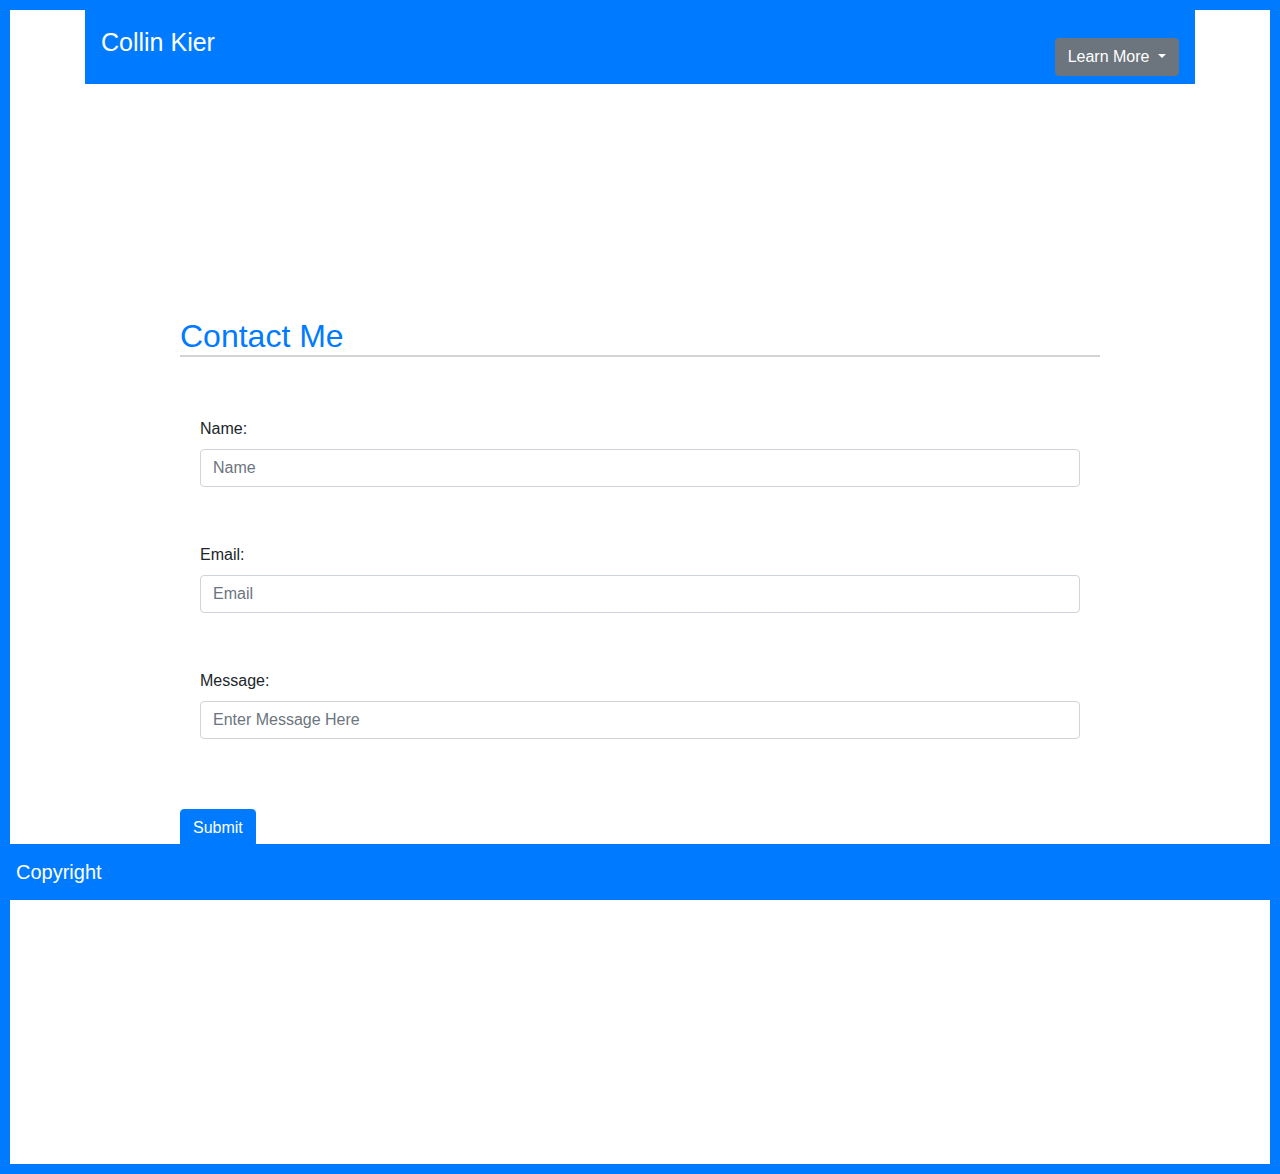
<file: BootstrapContact.html>
<!DOCTYPE html>
<html lang="en-us">
    <head>
        <meta charset ="UTF-8">
        <title>Portfolio</title>
        <link rel="stylesheet" href="https://stackpath.bootstrapcdn.com/bootstrap/4.4.1/css/bootstrap.min.css" integrity="sha384-Vkoo8x4CGsO3+Hhxv8T/Q5PaXtkKtu6ug5TOeNV6gBiFeWPGFN9MuhOf23Q9Ifjh" crossorigin="anonymous">
        <link rel="stylesheet" href="style.css">
    
    </head>


    <body>

     
        <div class="container">
            <!-- header tag -->
            <div class="header">
                <header>

                    <nav class="navbar sticky-top navbar-dark bg-primary">
                        <a class="navbar-brand" href="#!"><h1>Collin Kier</h1></a>
                        
               
                        <div class="dropdown">
                            <button class="btn btn-secondary dropdown-toggle" type="button" id="dropdownMenu2" data-toggle="dropdown" aria-haspopup="true" aria-expanded="false">
                            Learn More
                            </button>
                            <div class="dropdown-menu" aria-labelledby="dropdownMenu2">
                            <button class="dropdown-item" type="button"><a id="about" href= "BootstrapIndex.html">About Me</a></button>
                            <button class="dropdown-item" type="button"><a id="about" href= "BootstrapPortfolio.html">Portfolio</a></button>
                            <button class="dropdown-item" type="button"><a id="about" href= "BootstrapContact.html">Contact</a></button>
                            </div>
                        </div>
        
                    </nav>
                </header>
            </div>
            <main class="main">
                <div>
    
                    <br>
    
                    <div class="contactP">

                        <br>
                    
                        <form class= "input"> 

                            <h2>Contact Me</h2>


                            <form>
                                <div class="form-group">
                                  <label for="formGroupExampleInput">Name:</label>
                                  <input type="text" class="form-control" id="formGroupExampleInput" placeholder="Name">
                                </div>
                                <div class="form-group">
                                  <label for="formGroupExampleInput2">Email:</label>
                                  <input type="text" class="form-control" id="formGroupExampleInput2" placeholder="Email">
                                </div>
                                <div class="form-group">
                                    <label for="formGroupExampleInput2">Message:</label>
                                    <input type="text" class="form-control" id="formGroupExampleInput2" placeholder="Enter Message Here">
                                </div>
                                <br>
                                <button type="button" class="btn btn-primary">Submit</button>
                            </form>
                        </form>

                        
                    
                    </div>
    
    
                </div>
            </main>
            <footer>
                <nav class="navbar fixed-bottom navbar-dark bg-primary">
                    <a class="navbar-brand" href="#!">Copyright</a>
                  </nav>
            </footer>
        </div>
        
        <script src="https://code.jquery.com/jquery-3.4.1.slim.min.js" integrity="sha384-J6qa4849blE2+poT4WnyKhv5vZF5SrPo0iEjwBvKU7imGFAV0wwj1yYfoRSJoZ+n" crossorigin="anonymous"></script>
        <script src="https://cdn.jsdelivr.net/npm/popper.js@1.16.0/dist/umd/popper.min.js" integrity="sha384-Q6E9RHvbIyZFJoft+2mJbHaEWldlvI9IOYy5n3zV9zzTtmI3UksdQRVvoxMfooAo" crossorigin="anonymous"></script>
        <script src="https://stackpath.bootstrapcdn.com/bootstrap/4.4.1/js/bootstrap.min.js" integrity="sha384-wfSDF2E50Y2D1uUdj0O3uMBJnjuUD4Ih7YwaYd1iqfktj0Uod8GCExl3Og8ifwB6" crossorigin="anonymous"></script>
    
    </body>

    
</html>
</file>
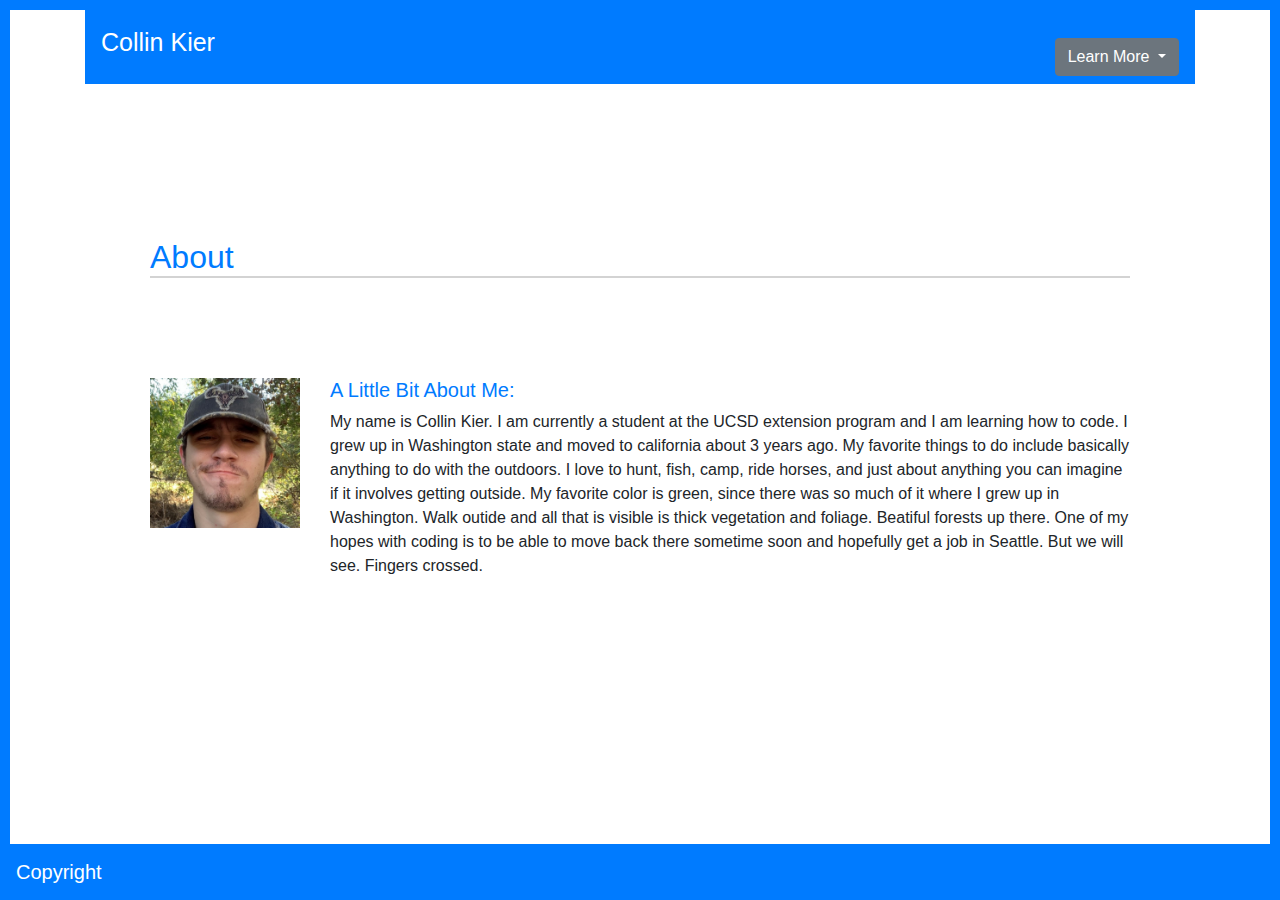
<file: BootstrapIndex.html>
<!DOCTYPE html>
<html lang="en-us">

    <head>
        <meta charset="UTF-8">
        <title>Portfolio</title>
        <link rel="stylesheet" href="https://stackpath.bootstrapcdn.com/bootstrap/4.4.1/css/bootstrap.min.css" integrity="sha384-Vkoo8x4CGsO3+Hhxv8T/Q5PaXtkKtu6ug5TOeNV6gBiFeWPGFN9MuhOf23Q9Ifjh" crossorigin="anonymous">
        <link rel="stylesheet" href="style.css">
    </head>

    <body>

        <div class="container">
            <!-- header tag -->
            <div class="header">
                <header>
                    <nav class="navbar sticky-top navbar-dark bg-primary">
                        <a class="navbar-brand" href="#!"><h1>Collin Kier</h1></a>
            
                        <div class="dropdown">
                            <button class="btn btn-secondary dropdown-toggle" type="button" id="dropdownMenu2" data-toggle="dropdown" aria-haspopup="true" aria-expanded="false">
                            Learn More
                            </button>
                            <div class="dropdown-menu" aria-labelledby="dropdownMenu2">
                            <button class="dropdown-item" type="button"><a id="about" href= "BootstrapIndex.html">About Me</a></button>
                            <button class="dropdown-item" type="button"><a id="about" href= "BootstrapPortfolio.html">Portfolio</a></button>
                            <button class="dropdown-item" type="button"><a id="about" href= "BootstrapContact.html">Contact</a></button>
                            </div>
                        </div>
        
                    </nav>
                </header>
            </div>
            <main>
                <div class="contactP">

                    <br>
                    <form class="about">
                        <h2 id="aboutI">About</h2>

                        <div class="media">
                            <img id="placeholder"
                            src="Assets/Images/ProfilePic.jpg"
                            alt="Placeholder">
                            <div class="media-body">
                              <h5 class="mt-0">A Little Bit About Me:</h5>
                              <p id="intro">My name is Collin Kier. I am currently a student at the UCSD extension program and I am
                                learning how to code. I grew up in Washington state and moved to california about 3 years ago.
                                My favorite things to do include basically anything to do with the outdoors. I love to hunt,
                                fish, camp, ride horses, and just about anything you can imagine if it involves getting outside.
                                My favorite color is green, since there was so much of it where I grew up in Washington. Walk outide
                                and all
                                that is visible is thick vegetation and foliage. Beatiful forests up there. One of my hopes with
                                coding is to
                                be able to move back there sometime soon and hopefully get a job in Seattle. But we will see.
                                Fingers crossed.
                            </p>
                            </div>
                          </div>


                    </form>
                </div>
            </main>
            <footer>
                <nav class="navbar fixed-bottom navbar-dark bg-primary">
                    <a class="navbar-brand" href="#!">Copyright</a>
                  </nav>
            </footer>
        </div>
        <script src="https://code.jquery.com/jquery-3.4.1.slim.min.js" integrity="sha384-J6qa4849blE2+poT4WnyKhv5vZF5SrPo0iEjwBvKU7imGFAV0wwj1yYfoRSJoZ+n" crossorigin="anonymous"></script>
        <script src="https://cdn.jsdelivr.net/npm/popper.js@1.16.0/dist/umd/popper.min.js" integrity="sha384-Q6E9RHvbIyZFJoft+2mJbHaEWldlvI9IOYy5n3zV9zzTtmI3UksdQRVvoxMfooAo" crossorigin="anonymous"></script>
        <script src="https://stackpath.bootstrapcdn.com/bootstrap/4.4.1/js/bootstrap.min.js" integrity="sha384-wfSDF2E50Y2D1uUdj0O3uMBJnjuUD4Ih7YwaYd1iqfktj0Uod8GCExl3Og8ifwB6" crossorigin="anonymous"></script>
    </body>
    
</html>
</file>
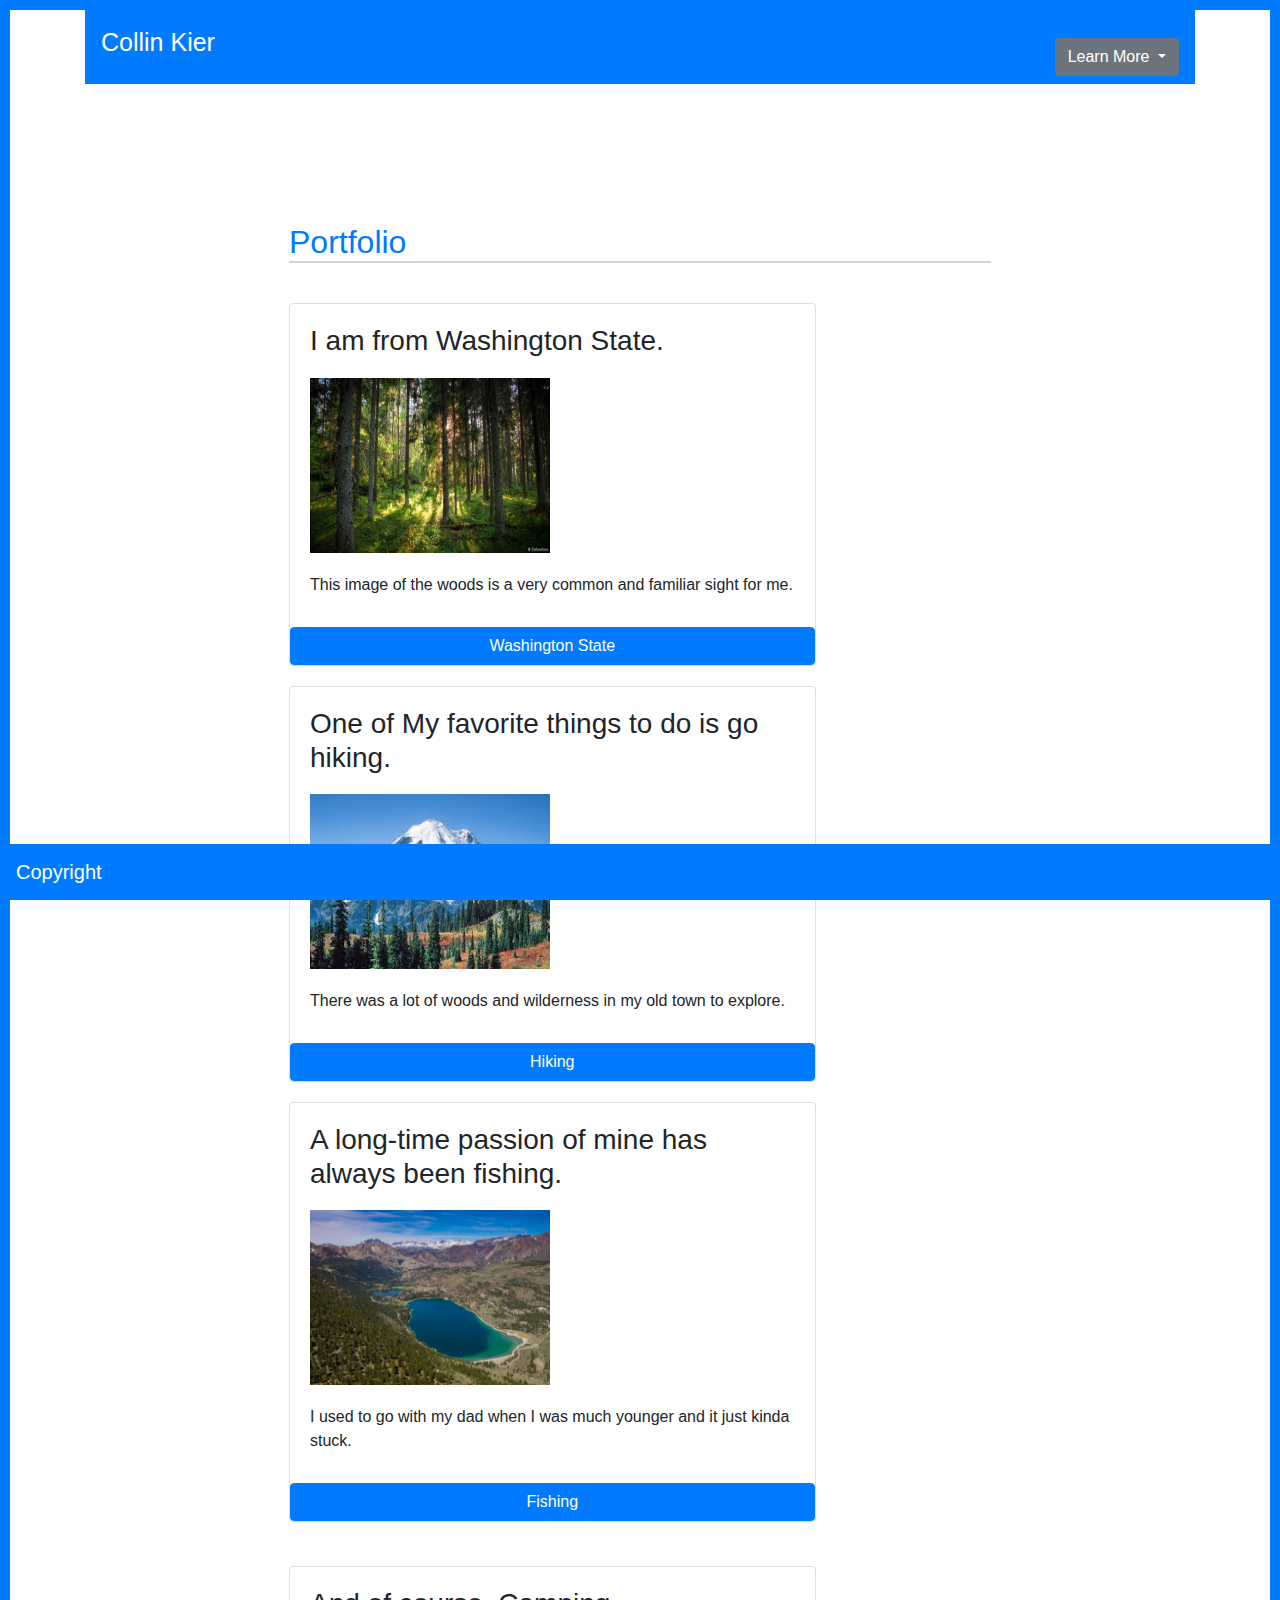
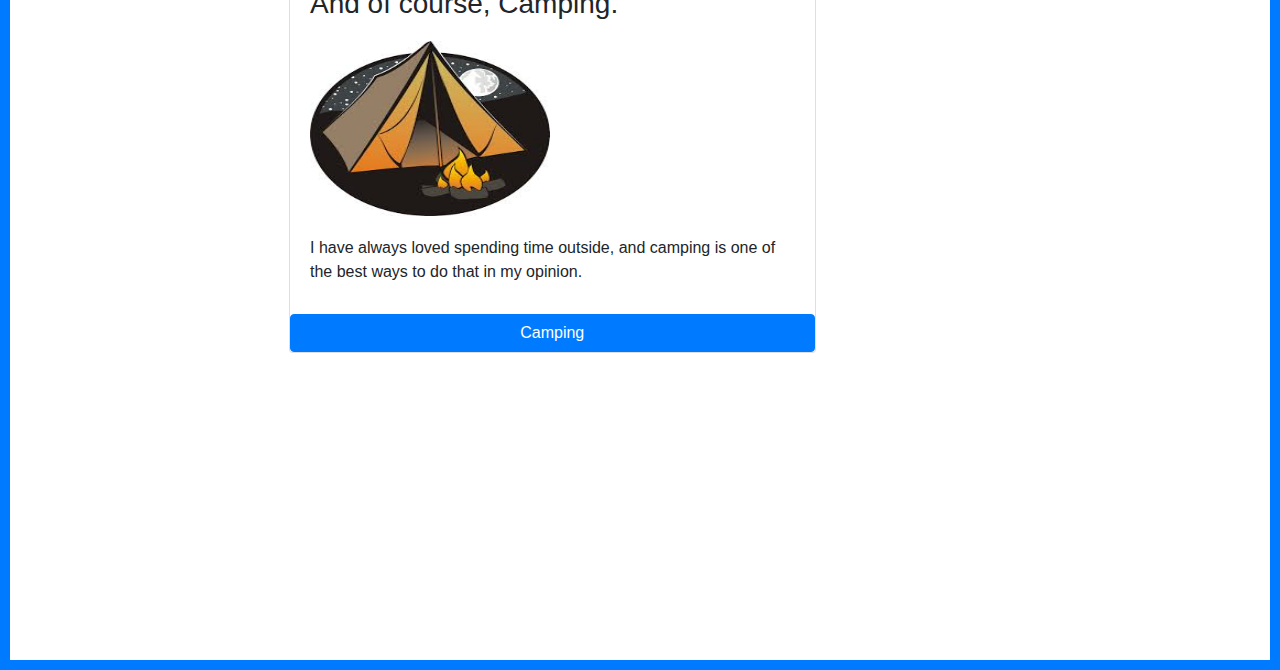
<file: BootstrapPortfolio.html>
<!DOCTYPE html>
<html lang="en-us">
    <head>
        <meta charset ="UTF-8">
        <title>Portfolio</title>
        <link rel="stylesheet" href="https://stackpath.bootstrapcdn.com/bootstrap/4.4.1/css/bootstrap.min.css" integrity="sha384-Vkoo8x4CGsO3+Hhxv8T/Q5PaXtkKtu6ug5TOeNV6gBiFeWPGFN9MuhOf23Q9Ifjh" crossorigin="anonymous">
        <link rel="stylesheet" href="style.css">
    </head>

    <body>

        
        <div class="container">
            <!-- header tag -->
            <div class="header">
                <header>

                    <nav class="navbar sticky-top navbar-dark bg-primary">
                        <a class="navbar-brand" href="#!"><h1>Collin Kier</h1></a>
               
                        <div class="dropdown">
                            <button class="btn btn-secondary dropdown-toggle" type="button" id="dropdownMenu2" data-toggle="dropdown" aria-haspopup="true" aria-expanded="false">
                            Learn More
                            </button>
                            <div class="dropdown-menu" aria-labelledby="dropdownMenu2">
                            <button class="dropdown-item" type="button"><a id="about" href= "BootstrapIndex.html">About Me</a></button>
                            <button class="dropdown-item" type="button"><a id="about" href= "BootstrapPortfolio.html">Portfolio</a></button>
                            <button class="dropdown-item" type="button"><a id="about" href= "BootstrapContact.html">Contact</a></button>
                            </div>
                        </div>
        
                    </nav>
                </header>
            </div>
            <main>
                <div class="contactP">
                    
                    <div class="firstBlockP">
        
                        <br>
        
                        <h2>Portfolio</h2>

                                <div class="card">
                                    <div class="card-body">
                                        <h3 class="card-text">I am from Washington State.</h3>
                                    </div>
                                    <img class="pimages" src="Assets/Images/forest.jpg">
                                    <div class="card-body">
                                        <p class="card-text">This image of the woods is a very common and familiar sight for me.</p>
                                    </div>
                                    <button type="button" class="btn btn-primary"><a class= "buttons" href=https://en.wikipedia.org/wiki/Washington_(state)>Washington State</a></button>
                                </div>
                            <div class="card">
                                <div class="card-body">
                                    <h3 class="card-text">One of My favorite things to do is go hiking.</h3>
                                </div>
                                <img class="pimages" src="Assets/Images/mountain.jpg">
                                <div class="card-body">
                                    <p class="card-text">There was a lot of woods and wilderness in my old town to explore.</p>
                                </div>
                                <button type="button" class="btn btn-primary"><a class= "buttons" href=https://www.rei.com/blog/hike/best-hiking-washington>Hiking</a></button>
                            </div>
                            <div class="card">
                                <div class="card-body">
                                    <h3 class="card-text">A long-time passion of mine has always been fishing.</h3>
                                </div>
                                <img class="pimages" src="Assets/Images/lake.jpg">
                                <div class="card-body">
                                    <p class="card-text">I used to go with my dad when I was much younger and it just kinda stuck.</p>
                                </div>
                                <button type="button" class="btn btn-primary"><a class= "buttons" href=https://wdfw.wa.gov/fishing>Fishing</a></button>
                            </div>
                            <br>
                            <div class="card">
                                <div class="card-body">
                                    <h3 class="card-text">And of course, Camping.</h3>
                                </div>
                                <img class="pimages" src="Assets/Images/camping.jpg">
                                <div class="card-body">
                                    <p class="card-text">I have always loved spending time outside, and camping is one of the best ways to 
                                        do that in my opinion.</p>
                                </div>
                                <button type="button" class="btn btn-primary"><a class= "buttons" href=https://www.rei.com/blog/hike/best-hiking-washington>Camping</a></button>
                            </div>
                          
                    </div>
                        
                        
                </div>
            </div>
            
            </main>
            <footer>
                <nav class="navbar fixed-bottom navbar-dark bg-primary">
                    <a class="navbar-brand" href="#!">Copyright</a>
                    <!-- <p class="footer">Copyright</p> -->
                  </nav>
            </footer>
        </div>

        <script src="https://code.jquery.com/jquery-3.4.1.slim.min.js" integrity="sha384-J6qa4849blE2+poT4WnyKhv5vZF5SrPo0iEjwBvKU7imGFAV0wwj1yYfoRSJoZ+n" crossorigin="anonymous"></script>
        <script src="https://cdn.jsdelivr.net/npm/popper.js@1.16.0/dist/umd/popper.min.js" integrity="sha384-Q6E9RHvbIyZFJoft+2mJbHaEWldlvI9IOYy5n3zV9zzTtmI3UksdQRVvoxMfooAo" crossorigin="anonymous"></script>
        <script src="https://stackpath.bootstrapcdn.com/bootstrap/4.4.1/js/bootstrap.min.js" integrity="sha384-wfSDF2E50Y2D1uUdj0O3uMBJnjuUD4Ih7YwaYd1iqfktj0Uod8GCExl3Og8ifwB6" crossorigin="anonymous"></script>
    </body>

</html>
</file>
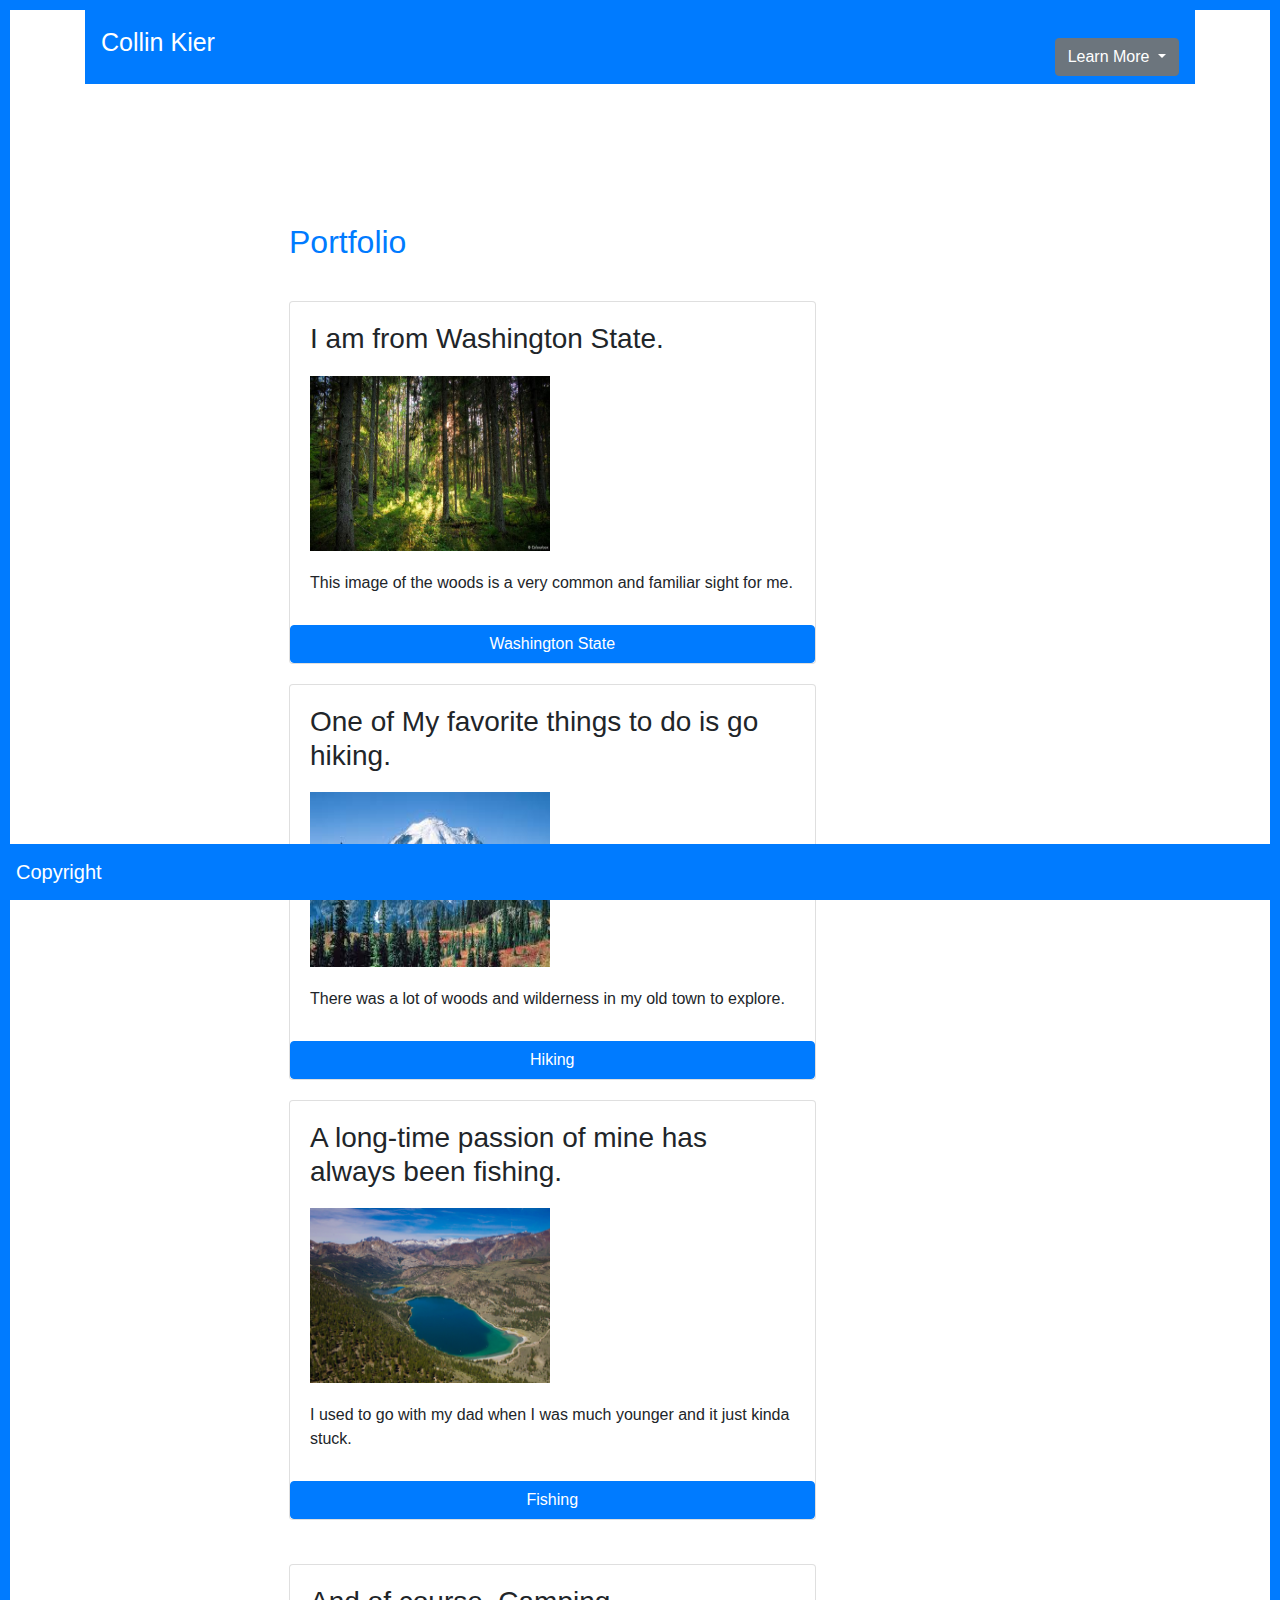
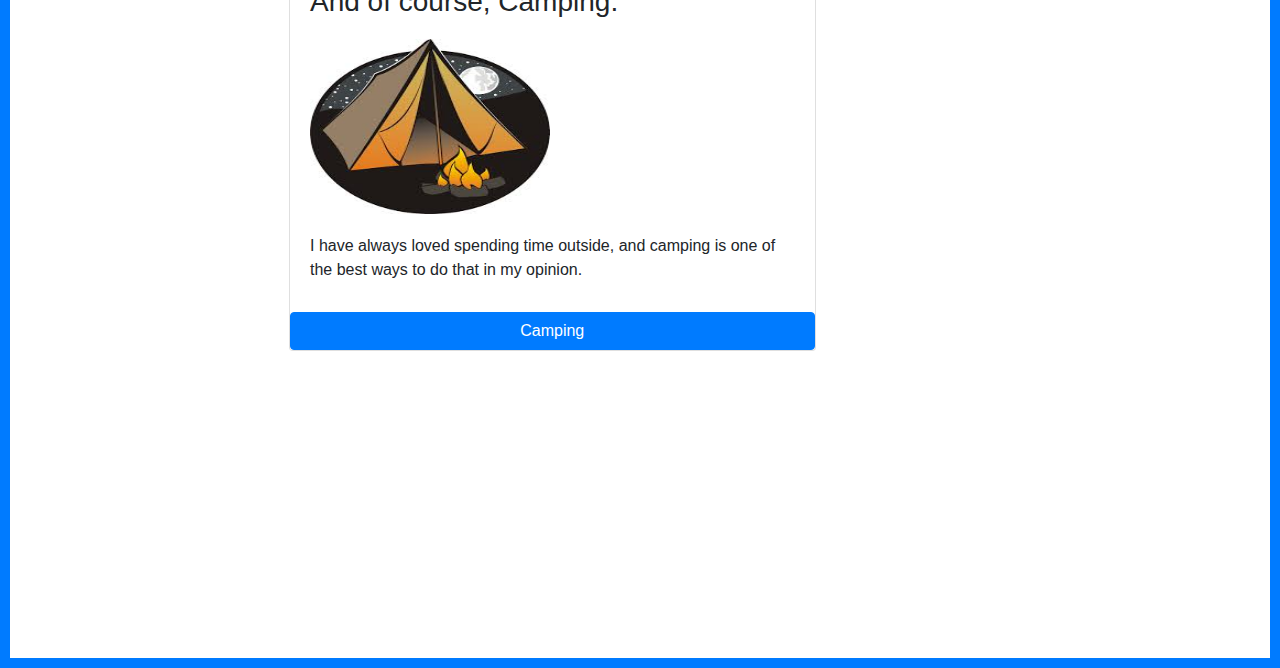
<file: Bootstrap Portfolio/BootstrapPortfolio.html>
<!DOCTYPE html>
<html lang="en-us">
    <head>
        <meta charset ="UTF-8">
        <title>Portfolio</title>
        <link rel="stylesheet" href="https://stackpath.bootstrapcdn.com/bootstrap/4.4.1/css/bootstrap.min.css" integrity="sha384-Vkoo8x4CGsO3+Hhxv8T/Q5PaXtkKtu6ug5TOeNV6gBiFeWPGFN9MuhOf23Q9Ifjh" crossorigin="anonymous">
        <link rel="stylesheet" href="style.css">
    </head>

    <body>

        
        <div class="container">
            <!-- header tag -->
            <div class="header">
                <header>

                    <nav class="navbar sticky-top navbar-dark bg-primary">
                        <a class="navbar-brand" href="#!"><h1>Collin Kier</h1></a>
               
                        <div class="dropdown">
                            <button class="btn btn-secondary dropdown-toggle" type="button" id="dropdownMenu2" data-toggle="dropdown" aria-haspopup="true" aria-expanded="false">
                            Learn More
                            </button>
                            <div class="dropdown-menu" aria-labelledby="dropdownMenu2">
                            <button class="dropdown-item" type="button"><a id="about" href= "BootstrapIndex.html">About Me</a></button>
                            <button class="dropdown-item" type="button"><a id="about" href= "BootstrapPortfolio.html">Portfolio</a></button>
                            <button class="dropdown-item" type="button"><a id="about" href= "BootstrapContact.html">Contact</a></button>
                            </div>
                        </div>
        
                    </nav>
                </header>
            </div>
            <main>
                <div class="contactP">
                    
                    <div class="firstBlockP">
        
                        <br>
        
                        <h2>Portfolio</h2>

                                <div class="card">
                                    <div class="card-body">
                                        <h3 class="card-text">I am from Washington State.</h3>
                                    </div>
                                    <img class="pimages" src="Assets/Images/forest.jpg">
                                    <div class="card-body">
                                        <p class="card-text">This image of the woods is a very common and familiar sight for me.</p>
                                    </div>
                                    <button type="button" class="btn btn-primary">Washington State</button>
                                </div>
                            <div class="card">
                                <div class="card-body">
                                    <h3 class="card-text">One of My favorite things to do is go hiking.</h3>
                                </div>
                                <img class="pimages" src="Assets/Images/mountain.jpg">
                                <div class="card-body">
                                    <p class="card-text">There was a lot of woods and wilderness in my old town to explore.</p>
                                </div>
                                <button type="button" class="btn btn-primary">Hiking</button>
                            </div>
                            <div class="card">
                                <div class="card-body">
                                    <h3 class="card-text">A long-time passion of mine has always been fishing.</h3>
                                </div>
                                <img class="pimages" src="Assets/Images/lake.jpg">
                                <div class="card-body">
                                    <p class="card-text">I used to go with my dad when I was much younger and it just kinda stuck.</p>
                                </div>
                                <button type="button" class="btn btn-primary">Fishing</button>
                            </div>
                            <br>
                            <div class="card">
                                <div class="card-body">
                                    <h3 class="card-text">And of course, Camping.</h3>
                                </div>
                                <img class="pimages" src="Assets/Images/camping.jpg">
                                <div class="card-body">
                                    <p class="card-text">I have always loved spending time outside, and camping is one of the best ways to 
                                        do that in my opinion.</p>
                                </div>
                                <button type="button" class="btn btn-primary">Camping</button>
                            </div>
                          
                    </div>
                        
                        
                </div>
            </div>
            
            </main>
            <footer>
                <nav class="navbar fixed-bottom navbar-dark bg-primary">
                    <a class="navbar-brand" href="#!">Copyright</a>
                    <!-- <p class="footer">Copyright</p> -->
                  </nav>
            </footer>
        </div>

        <script src="https://code.jquery.com/jquery-3.4.1.slim.min.js" integrity="sha384-J6qa4849blE2+poT4WnyKhv5vZF5SrPo0iEjwBvKU7imGFAV0wwj1yYfoRSJoZ+n" crossorigin="anonymous"></script>
        <script src="https://cdn.jsdelivr.net/npm/popper.js@1.16.0/dist/umd/popper.min.js" integrity="sha384-Q6E9RHvbIyZFJoft+2mJbHaEWldlvI9IOYy5n3zV9zzTtmI3UksdQRVvoxMfooAo" crossorigin="anonymous"></script>
        <script src="https://stackpath.bootstrapcdn.com/bootstrap/4.4.1/js/bootstrap.min.js" integrity="sha384-wfSDF2E50Y2D1uUdj0O3uMBJnjuUD4Ih7YwaYd1iqfktj0Uod8GCExl3Og8ifwB6" crossorigin="anonymous"></script>
    </body>

</html>
</file>
<file: style.css>
body{
    border-style: solid;
    border-color: #007BFF;
    border-width: 10px;
    background-image: URL("https://www.publicdomainpictures.net/pictures/310000/nahled/log-wall-exterior.jpg")
}


.dropdown{
    float: right;
    margin-top: 0px;
}


#placeholder{
    width: 150px;
    height: 150px;
    margin-right: 30px;
}
h1{ 
    position: relative;
    float: left;
    margin-bottom: 40px;
    color: white;
    font-size: 25px;
    margin-bottom: 10px;
}
.dropdown{
    margin-top: 10px;
}

.header{
    background-color: white;
    margin-bottom: 40px;
}



/* Index Page */

#aboutI{
    position: relative;
    margin-top: 15px;
    margin-bottom: 100px;
    color: #007BFF
}

h5{
    color: #007BFF;
}

.about{
    background-color: white;
    padding: 20px;
    margin: 20px;
}

/* Contact Page */

.input{
    position: relative;
    margin: 50px;
    background-color: white;
    padding: 20px;
}

.form-group{
    padding: 20px;
}

/* portfolio page */

.column {
    position: relative;
    float: left;
    width: 40%;
    height: 40%;
    padding: 5px;
  }
  
  
  .row::after {
    content: "";
    clear: both;
    display: table;
  }

  .column2 {
    position: relative;
    float: left;
    width: 40%;
    padding: 5px;
    height: 40%;
    margin-left: 50px;
    overflow: auto;
  }

  .firstBlockP{
      position: relative; 
      background-color: #ffffff;
      height: 100%;
      width: 70%;
      /* text-align: center; */
      padding: 20px;
      margin-left: 15%;
      margin-right: 15%;
      margin-top: 20px;
      margin-bottom: 20px;
      border-color: black;
     
  }

  .pimages{
      position: relative;
      width: 240px;
      height: 175px;
      margin-left: 20px;
  }

  .row1{
      position: relative;
      width: 100%;
      padding: 10px;
      margin-bottom: 40px;
  }

  .row2{
    position: relative;
    width: 100%;
    padding: 10px;
    margin-top: 150px;
  }


  h2{
      margin-bottom: 40px;
      color: #007BFF;
      border-style: solid;
      border-bottom-width: 2px;
      border-top-width: 0px;
      border-right-width: 0px;
      border-left-width: 0px;
      border-color: lightgray;
  }

  .contactP{
    position: relative;
    background-image: URL("https://i.pinimg.com/originals/46/0d/0f/460d0f3758b465a3f3ff1b2af0a2c6ba.jpg");
    margin-top: 50px;
    margin-left: 0px;
    margin-bottom: 20%;
    width: 100%;
    height: 100%;
    padding: 20px;
    border-style: solid;
    border-width: 5px;
    border-color: white;
}

button{
    margin-top: 10px;
}

.card-body{
    position: relative;
    width: 100%;
}

.card-text{
    position: relative;
    width: 100%;
}

.card{
    position: relative;
    width: 75%;
    margin-bottom: 20px;
}

.buttons{
    color: white;

}
</file>
<file: Bootstrap Portfolio/style.css>
body{
    border-style: solid;
    border-color: #007BFF;
    border-width: 10px;
    background-image: URL("https://www.publicdomainpictures.net/pictures/310000/nahled/log-wall-exterior.jpg")
}


.dropdown{
    float: right;
    margin-top: 0px;
}


#placeholder{
    width: 150px;
    height: 150px;
    margin-right: 30px;
}
h1{ 
    position: relative;
    float: left;
    margin-bottom: 40px;
    color: white;
    font-size: 25px;
    margin-bottom: 10px;
}
.dropdown{
    margin-top: 10px;
}

.header{
    background-color: white;
    margin-bottom: 40px;
}



/* Index Page */

#aboutI{
    position: relative;
    margin-top: 15px;
    margin-bottom: 100px;
    color: #007BFF
}

h5{
    color: #007BFF;
}

.about{
    background-color: white;
    padding: 20px;
    margin: 20px;
}

/* Contact Page */

.input{
    position: relative;
    margin: 50px;
    background-color: white;
    padding: 20px;
}

.form-group{
    padding: 20px;
}

/* portfolio page */

.column {
    position: relative;
    float: left;
    width: 40%;
    height: 40%;
    padding: 5px;
  }
  
  
  .row::after {
    content: "";
    clear: both;
    display: table;
  }

  .column2 {
    position: relative;
    float: left;
    width: 40%;
    padding: 5px;
    height: 40%;
    margin-left: 50px;
    overflow: auto;
  }

  .firstBlockP{
      position: relative; 
      background-color: #ffffff;
      height: 100%;
      width: 70%;
      /* text-align: center; */
      padding: 20px;
      margin-left: 15%;
      margin-right: 15%;
      margin-top: 20px;
      margin-bottom: 20px;
      border-color: black;
     
  }

  .pimages{
      position: relative;
      width: 240px;
      height: 175px;
      margin-left: 20px;
  }

  .row1{
      position: relative;
      width: 100%;
      padding: 10px;
      margin-bottom: 40px;
  }

  .row2{
    position: relative;
    width: 100%;
    padding: 10px;
    margin-top: 150px;
  }


  h2{
      margin-bottom: 40px;
      color: #007BFF;
  }

  .contactP{
    position: relative;
    background-image: URL("https://i.pinimg.com/originals/46/0d/0f/460d0f3758b465a3f3ff1b2af0a2c6ba.jpg");
    margin-top: 50px;
    margin-left: 0px;
    margin-bottom: 20%;
    width: 100%;
    height: 100%;
    padding: 20px;
    border-style: solid;
    border-width: 5px;
    border-color: white;
}

button{
    margin-top: 10px;
}

.card-body{
    position: relative;
    width: 100%;
}

.card-text{
    position: relative;
    width: 100%;
}

.card{
    position: relative;
    width: 75%;
    margin-bottom: 20px;
}
</file>
